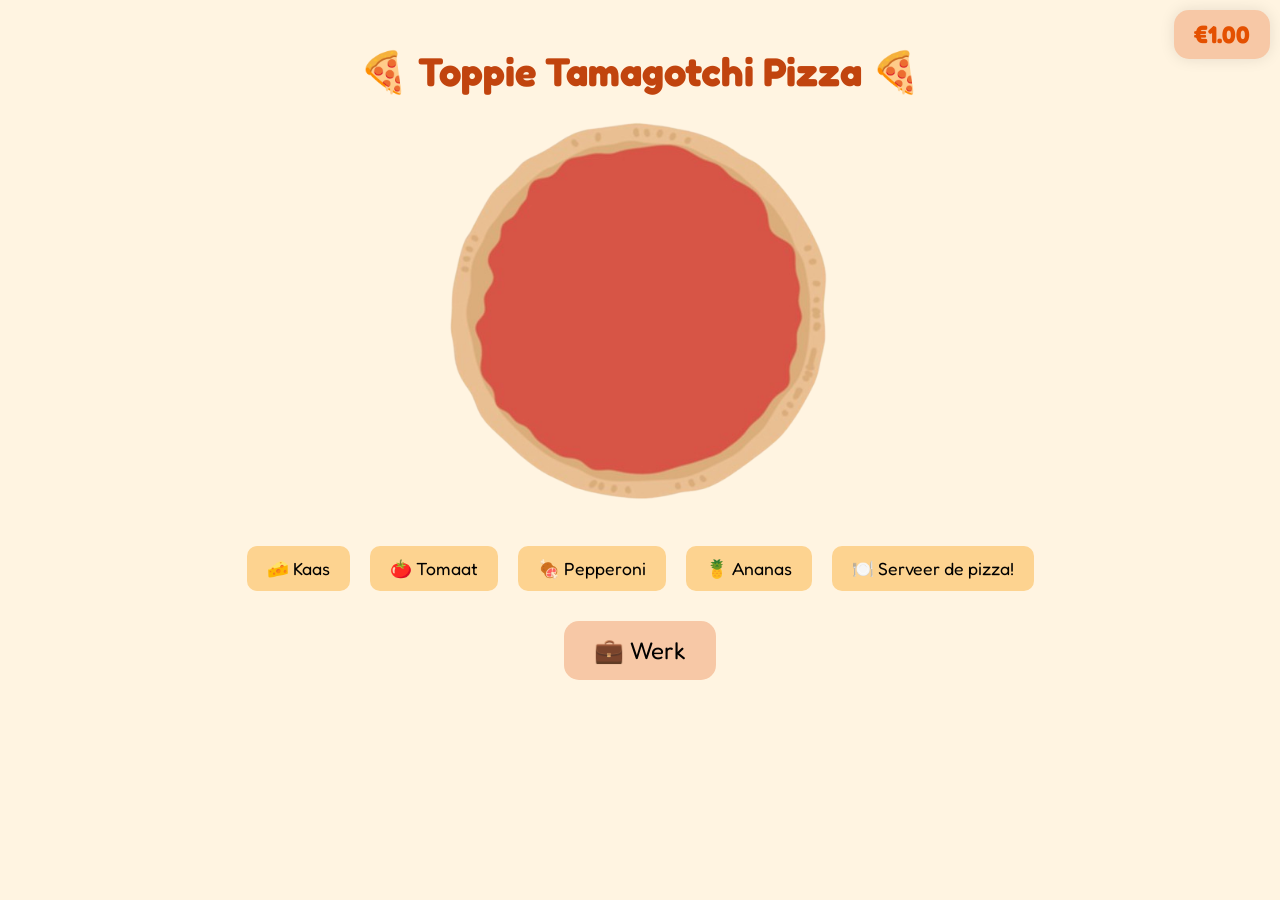
<file: index.html>
<!DOCTYPE html>
<html lang="nl">
<head>
  <meta charset="UTF-8">
  <meta name="viewport" content="width=device-width, initial-scale=1.0">
  <title>Jouri's Pizza</title>
  <link rel="stylesheet" href="style.css">
  <link href="https://fonts.googleapis.com/css2?family=Fredoka&display=swap" rel="stylesheet">
</head>
<body>

  <header>
    <h1>🍕 Toppie Tamagotchi Pizza 🍕</h1>
  </header>

  <div id="saldo-container">
    <div id="saldo-display">
      <span id="saldo">1.00</span>
    </div>
  </div>

  <main>
    <div class="pizza-container">
<!-- 
 Pizzabodem: https://en.ac-illust.com/clip-art/1078151/pizza 
-->
<img id="pizza-base" src="images/bodem.png" alt="Pizza Bodem">
      <div id="toppings-container"></div>
      <img id="steam" src="images/steam.png" alt="Steam">
    </div>

    <div id="buttons"></div>

    <div id="work-section">
      <button id="work-button">💼 Werk</button>
      <p id="work-message">Je moet werken :(</p>
    </div>
  </main>
  <script src="java.js"></script>
</body>
</html>
</file>
<file: style.css>
* {
  font-family: 'Fredoka', sans-serif;
}

body {
  background-color: #fff4e1;
  text-align: center;
  margin: 0;
  padding: 20px;
}

h1 {
  color: #c1440e;
  font-size: 2.5em;
  margin-bottom: 10px;
}

#saldo-container {
  position: fixed;
  top: 10px;
  right: 10px;
  background-color: #f7c8a6;
  padding: 10px 20px;
  border-radius: 15px;
  box-shadow: 0 0 15px rgba(0, 0, 0, 0.1);
  z-index: 10;
}

#saldo-display {
  font-size: 1.5em;
  font-weight: bold;
  color: #e45000;
}

.pizza-container {
  position: relative;
  width: 400px;
  height: 400px;
  margin: 20px auto;
}

#pizza-base {
  width: 100%;
  height: auto;
  display: flex;
}

#toppings-container {
  position: absolute;
  top: 0;
  left: 0;
  width: 100%;
  height: 100%;
}

.topping {
  position: absolute;
  width: 320px;
  height: 320px;
  top: 50%;
  left: 50%;
  pointer-events: none;
  transition: transform 0.3s;
  z-index: 2;
}

#buttons button {
  background-color: #fdd390;
  border: none;
  margin: 10px;
  padding: 12px 20px;
  font-size: 1.1em;
  border-radius: 10px;
  cursor: pointer;
  transition: background-color 0.3s;
}

#buttons button:hover {
  background-color: #fbc16d;
}

#work-section {
  margin-top: 20px;
}

#work-button {
  background-color: #f7c8a6;
  font-size: 1.5em;
  padding: 15px 30px;
  border-radius: 15px;
  transition: background-color 0.3s, transform 0.3s;
  border: none;
}

#work-button:hover {
  background-color: #fbc16d;
  transform: scale(1.1);
}

#work-message {
  display: none;
  color: #e45000;
  font-size: 1.5em;
  margin-top: 10px;
}

#steam {
  position: absolute;
  top: 30%;
  left: 50%;
  width: 180px;
  transform: translate(-50%, -50%);
  opacity: 0;
  z-index: 3;
  pointer-events: none;
}

.steam-animate {
  animation: steam-rise 2s ease-out forwards;
}

.shine-animate {
  animation: shine 1.5s ease-in-out infinite;
}

@keyframes steam-rise {
  0% {
    opacity: 1;
    transform: translate(-50%, -50%) translateY(0);
  }
  100% {
    opacity: 0;
    transform: translate(-50%, -50%) translateY(-60px);
  }
}

@keyframes shine {
  0%, 100% {
    filter: brightness(1);
  }
  50% {
    filter: brightness(1.6);
  }
}
</file>
